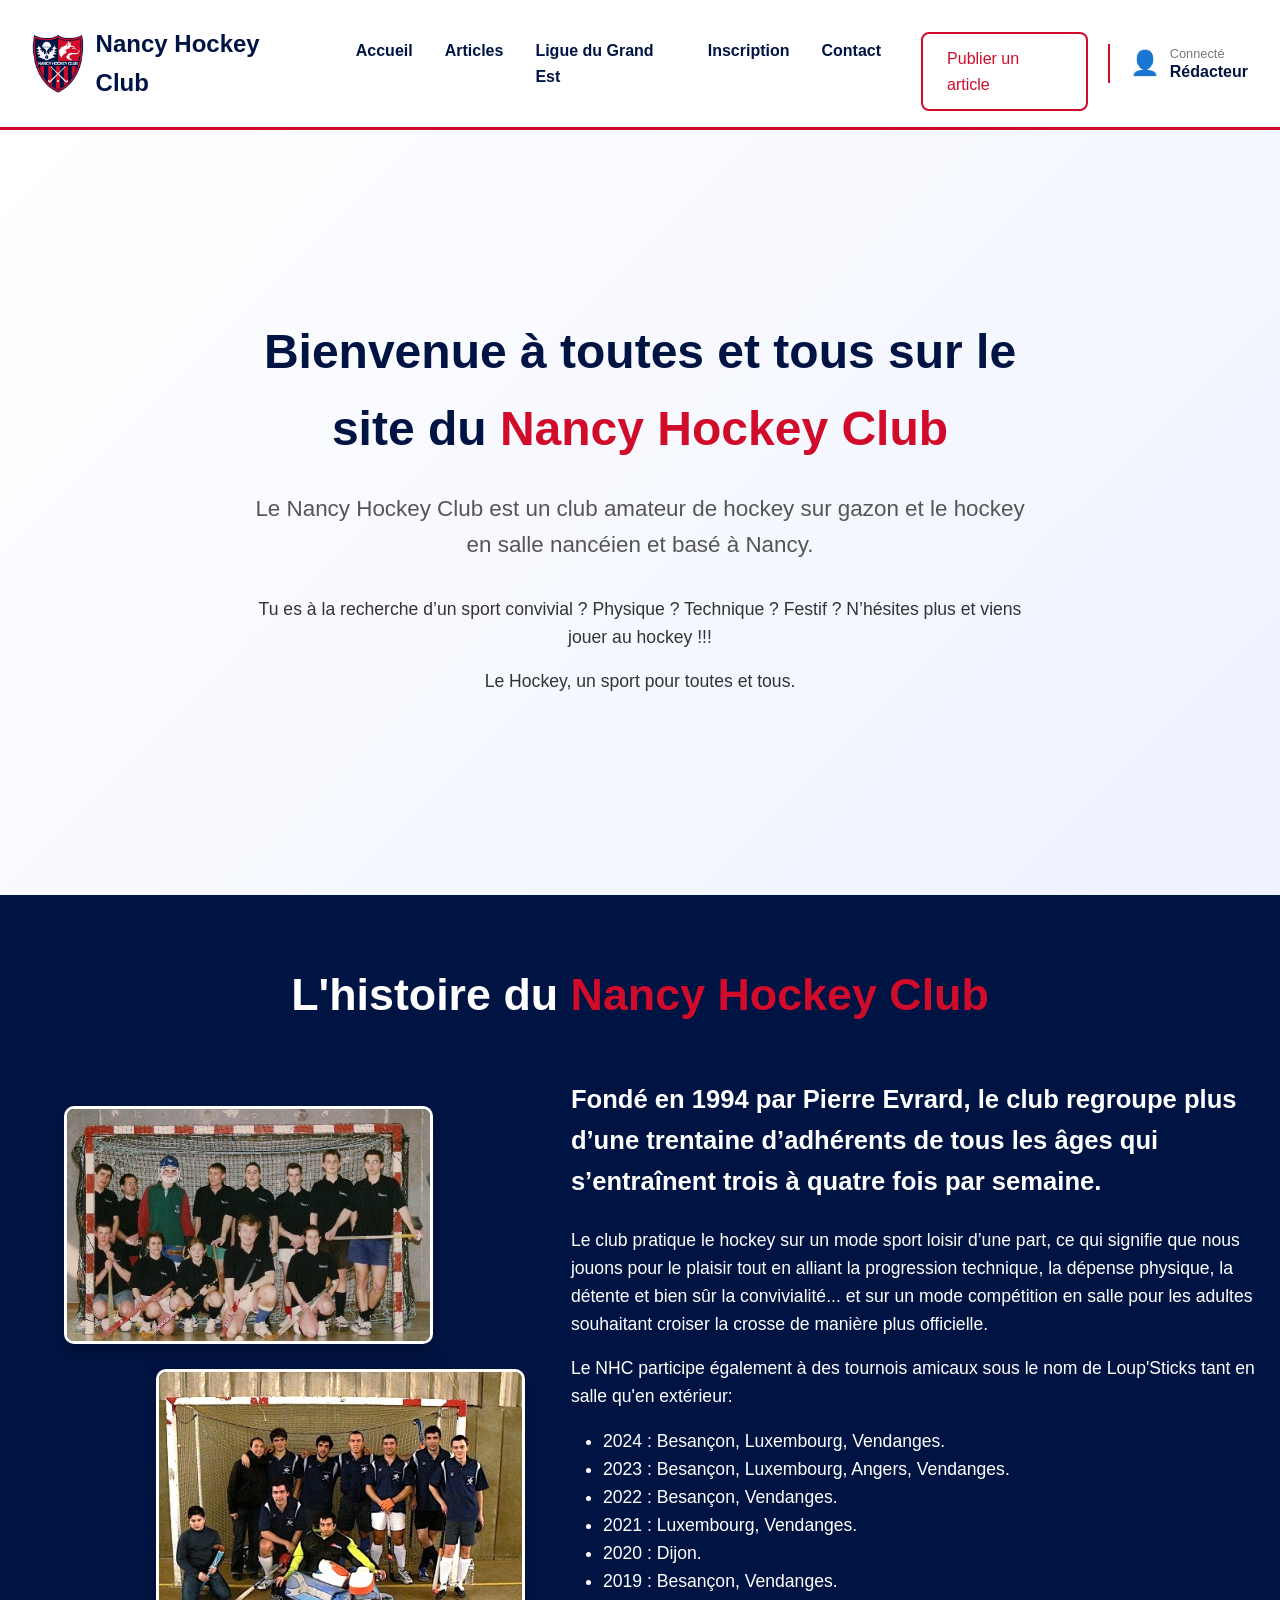
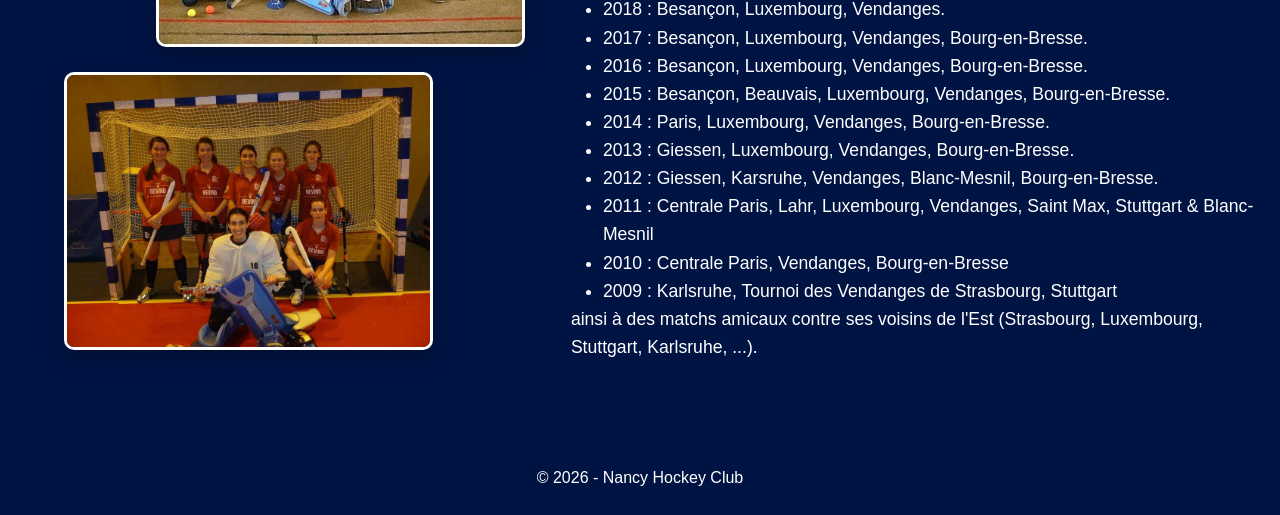
<file: index.html>
<!DOCTYPE html>
<html lang="fr">
<head>
    <meta charset="UTF-8">
    <meta name="viewport" content="width=device-width, initial-scale=1.0">
    <title>Nancy Hockey Club</title>

    <link rel="stylesheet" href="style.css">
    <link href="https://fonts.googleapis.com/css2?family=Inter:wght@300;400;600;700&display=swap" rel="stylesheet">
</head>

<body>

<header>
  <nav>

    <div class="logo">
      <img src="images/logoHockeyClub.png">
      Nancy Hockey Club
    </div>

    <ul class="nav-links">
      <li><a href="index.html">Accueil</a></li>
      <li><a href="articles.html">Articles</a></li>
      <li><a href="liguegrandest.html">Ligue du Grand Est</a></li>
      <li><a href="inscription.html">Inscription</a></li>
      <li><a href="contact.html">Contact</a></li>
    </ul>


    <div class="nav-right">

      <a class="btn-secondary" href="redac.html">
        Publier un article
      </a>


      <div class="profile-user">

        <div class="avatar">
          👤
        </div>

        <div class="user-info">
          <span>Connecté</span>
          <strong>Rédacteur</strong>
        </div>

      </div>

    </div>

  </nav>
</header>


  <!-- HERO / PAGE D'ACCUEIL -->
  <section class="hero">

    <div class="hero-text">

      <h1>Bienvenue à toutes et tous sur le site du <span>Nancy Hockey Club</span></h1>

      <h2>Le Nancy Hockey Club est un club amateur de hockey sur gazon et le hockey en salle nancéien et basé à Nancy.</h2>

      <p>
        Tu es à la recherche d’un sport convivial ? Physique ? Technique ? Festif ?
        N’hésites plus et viens jouer au hockey !!!
      </p>

      <p>
        Le Hockey, un sport pour toutes et tous.
      </p>


    </div>
  </section>



  <section class="theclub">
    <h1>L'histoire du <span>Nancy Hockey Club</span></h1>
      <div class="segment">
        <div class="segment-img">
          <img src="images/ancetrespt.jpg" id="img1" alt="Ancienne équipe du Nancy Hockey Club">
          <img src="images/gdphoto2.jpg" id="img2" alt="Équipe du Nancy Hockey Club">
          <img src="images/photo3.jpg" id="img3" alt="Joueurs du Nancy Hockey Club">
        </div>
      <div class="theclub-text">
      <h2>Fondé en 1994 par Pierre Evrard, le club regroupe plus d’une trentaine d’adhérents de tous les âges qui s’entraînent trois à quatre fois par semaine.</h2>

      <p>
        Le club pratique le hockey sur un mode sport loisir d’une part, ce qui signifie que nous jouons pour le plaisir tout en alliant la progression technique, la dépense physique, la détente et bien sûr la convivialité... 
        et sur un mode compétition en salle pour les adultes souhaitant croiser la crosse de manière plus officielle.
      </p>

      <p>
        Le NHC participe également à des tournois amicaux sous le nom de Loup'Sticks tant en salle qu'en extérieur:<br>
        <ul>
            <li>2024 : Besançon, Luxembourg, Vendanges.</li>
            <li>2023 : Besançon, Luxembourg, Angers, Vendanges.</li>
            <li>2022 : Besançon, Vendanges.</li>
            <li>2021 : Luxembourg, Vendanges.</li>
            <li>2020 : Dijon.</li>
            <li>2019 : Besançon, Vendanges.</li>
            <li>2018 : Besançon, Luxembourg, Vendanges.</li>
            <li>2017 : Besançon, Luxembourg, Vendanges, Bourg-en-Bresse.</li>
            <li>2016 : Besançon, Luxembourg, Vendanges, Bourg-en-Bresse.</li>
            <li>2015 : Besançon, Beauvais, Luxembourg, Vendanges, Bourg-en-Bresse.</li> 
            <li>2014 : Paris, Luxembourg, Vendanges, Bourg-en-Bresse.</li>
            <li>2013 : Giessen, Luxembourg, Vendanges, Bourg-en-Bresse.</li>
            <li>2012 : Giessen, Karsruhe, Vendanges, Blanc-Mesnil, Bourg-en-Bresse.</li>
            <li>2011 : Centrale Paris, Lahr, Luxembourg, Vendanges, Saint Max, Stuttgart & Blanc-Mesnil </li>
            <li>2010 : Centrale Paris, Vendanges, Bourg-en-Bresse</li>
            <li>2009 : Karlsruhe, Tournoi des Vendanges de Strasbourg, Stuttgart</li>
        </ul>
            ainsi à des matchs amicaux contre ses voisins de l'Est (Strasbourg, Luxembourg, Stuttgart, Karlsruhe, ...).</p>
      </p>

        </div>
    </div>

  </section>

  <footer>
    <p>© 2026 - Nancy Hockey Club</p>
  </footer>

</body>
</html>
</file>
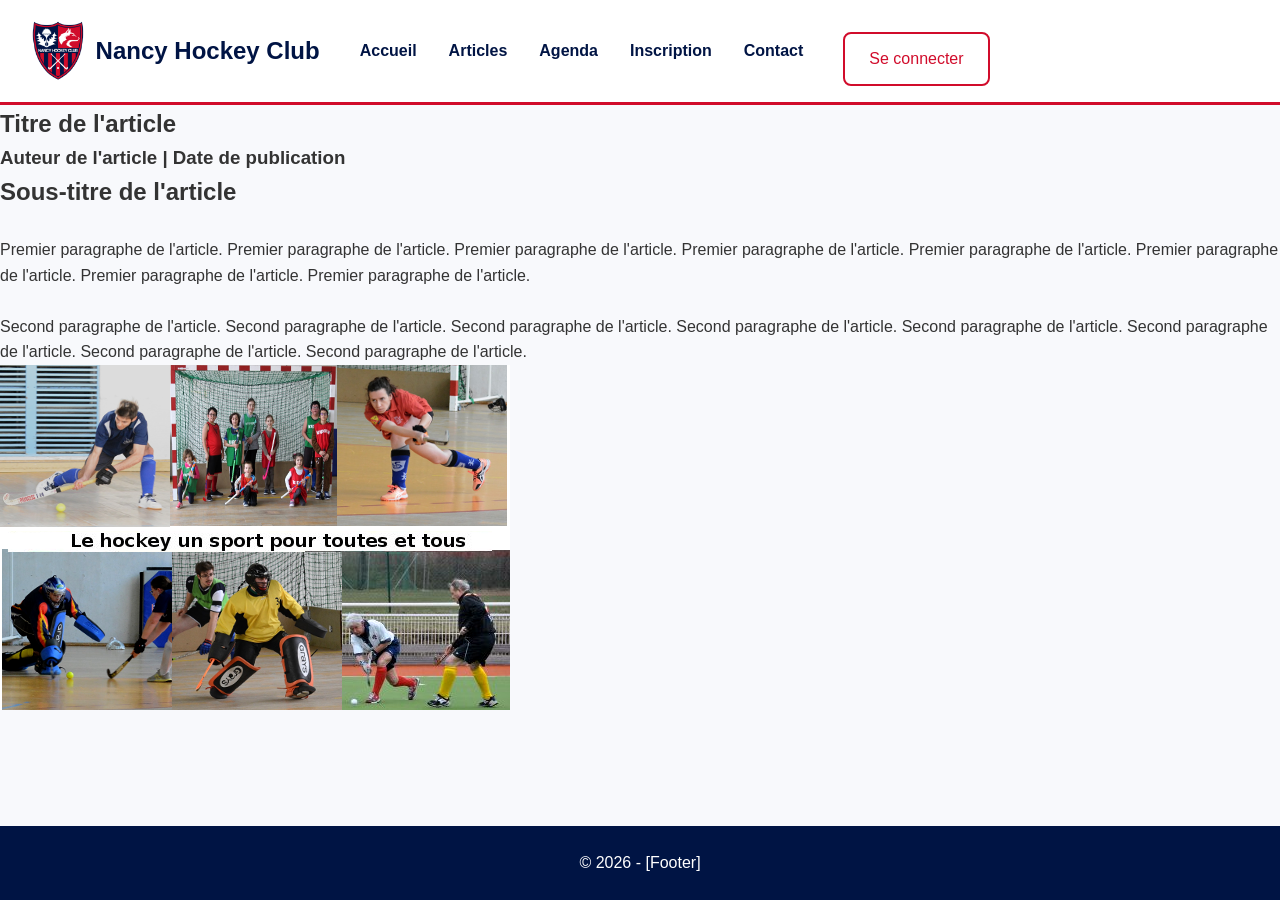
<file: articles-type.html>
<!DOCTYPE html>
<html lang="fr">
<head>
    <meta charset="UTF-8">
    <meta name="viewport" content="width=device-width, initial-scale=1.0">
    <title>Nancy Hockey Club</title>

    <link rel="stylesheet" href="style.css">
    <link href="https://fonts.googleapis.com/css2?family=Inter:wght@300;400;600;700&display=swap" rel="stylesheet">
</head>

<body>

  <!-- NAVIGATION -->
  <header>
    <nav>
      <div class="logo"><img src="images/logoHockeyClub.png">Nancy Hockey Club</div>
      <ul class="nav-links">
        <li><a href="index.html">Accueil</a></li>
        <li><a href="articles.html">Articles</a></li>
        <li><a href="#">Agenda</a></li>
        <li><a href="#">Inscription</a></li>
        <li><a href="#contact">Contact</a></li>
      </ul>
        <div class="profile">
          <a class="btn-secondary" href="#">Se connecter</a>
      </div>
    </nav>
  </header>


  <!-- MAIN -->
   <main>
  <section class="article">

    <div class="article-text">
        <div class="title-author">
            <h1>Titre de l'article</h1>
            <h3>Auteur de l'article | Date de publication</h3>
        </div>
        <h2>Sous-titre de l'article</h2>
        <br>
        <p>Premier paragraphe de l'article. Premier paragraphe de l'article. Premier paragraphe de l'article. Premier paragraphe de l'article.
            Premier paragraphe de l'article. Premier paragraphe de l'article. Premier paragraphe de l'article. Premier paragraphe de l'article.
        </p>
        <br>
        <p>Second paragraphe de l'article. Second paragraphe de l'article. Second paragraphe de l'article. Second paragraphe de l'article.
            Second paragraphe de l'article. Second paragraphe de l'article. Second paragraphe de l'article. Second paragraphe de l'article.
        </p>
    </div>
        <img src="images/banièreHockey.png">

  </section>
</main>


  <footer>
    <p>© 2026 - [Footer]</p>
  </footer>

</body>
</html>
</file>
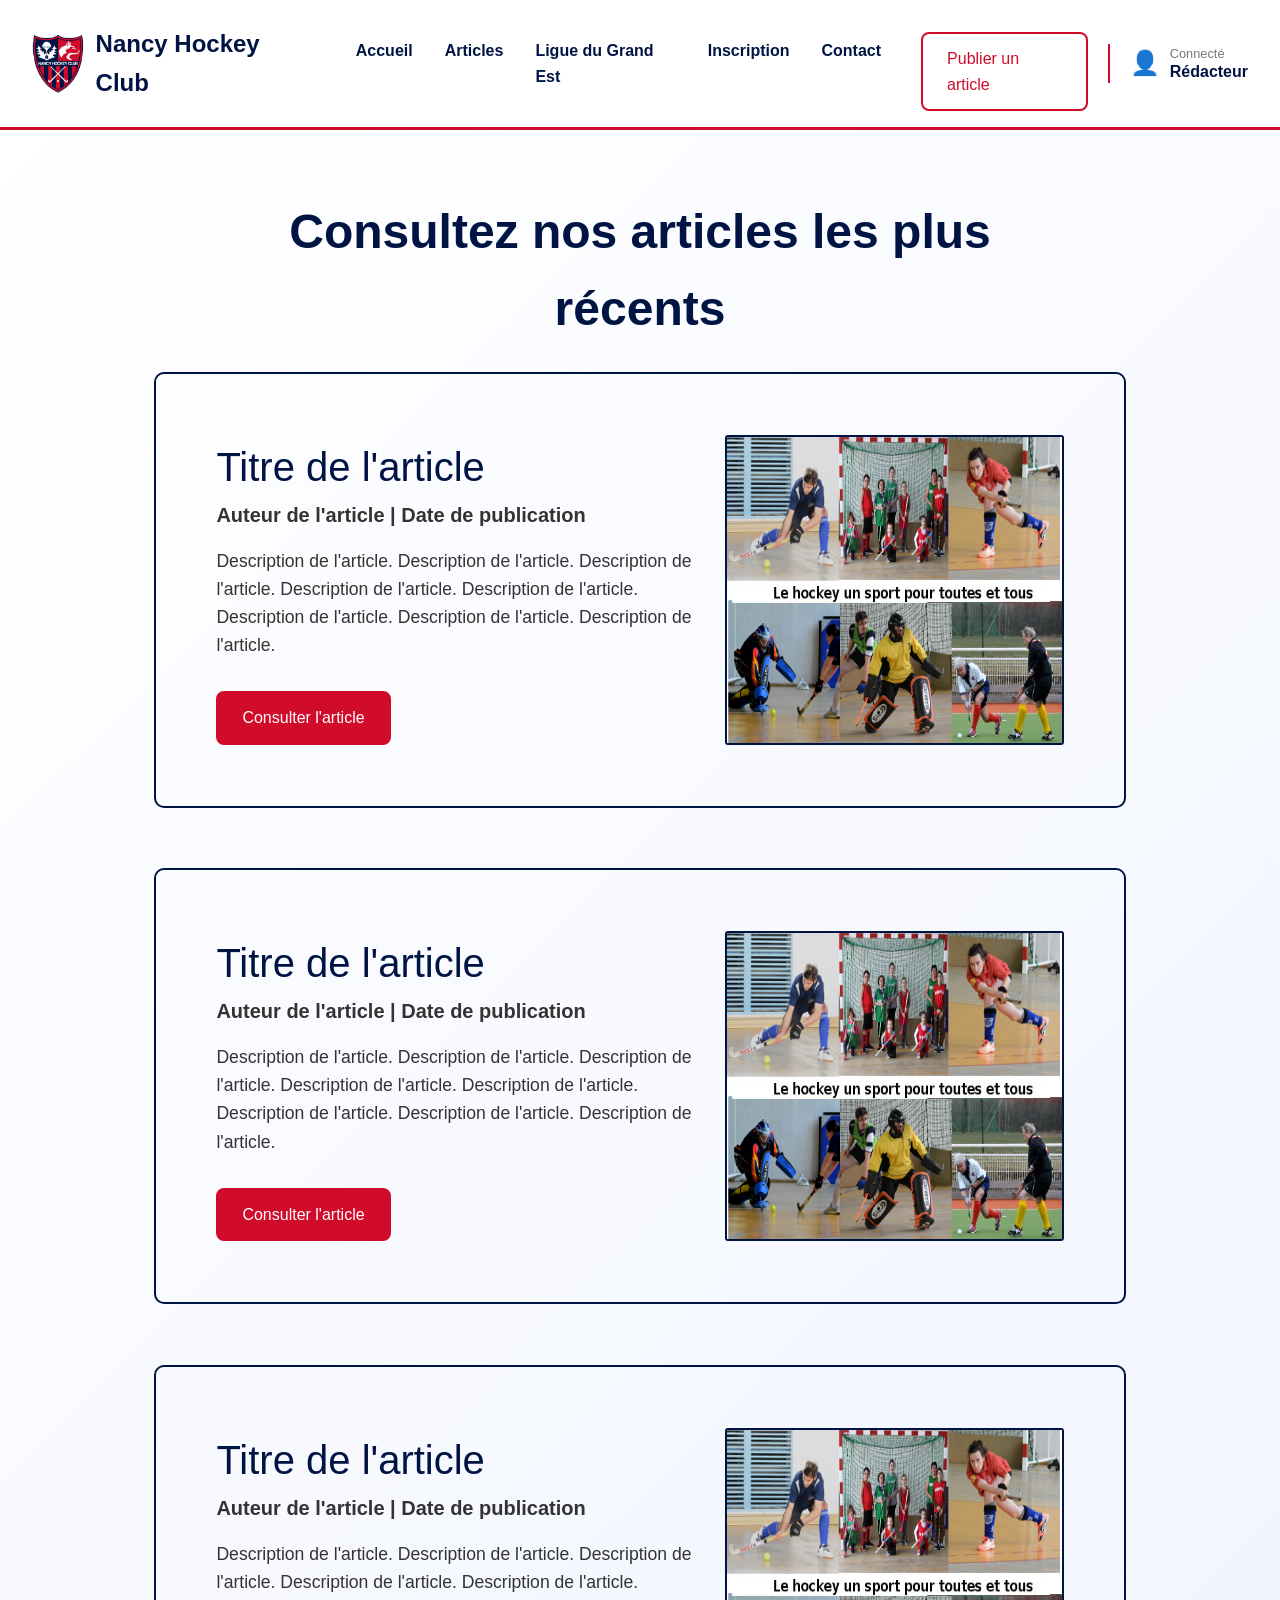
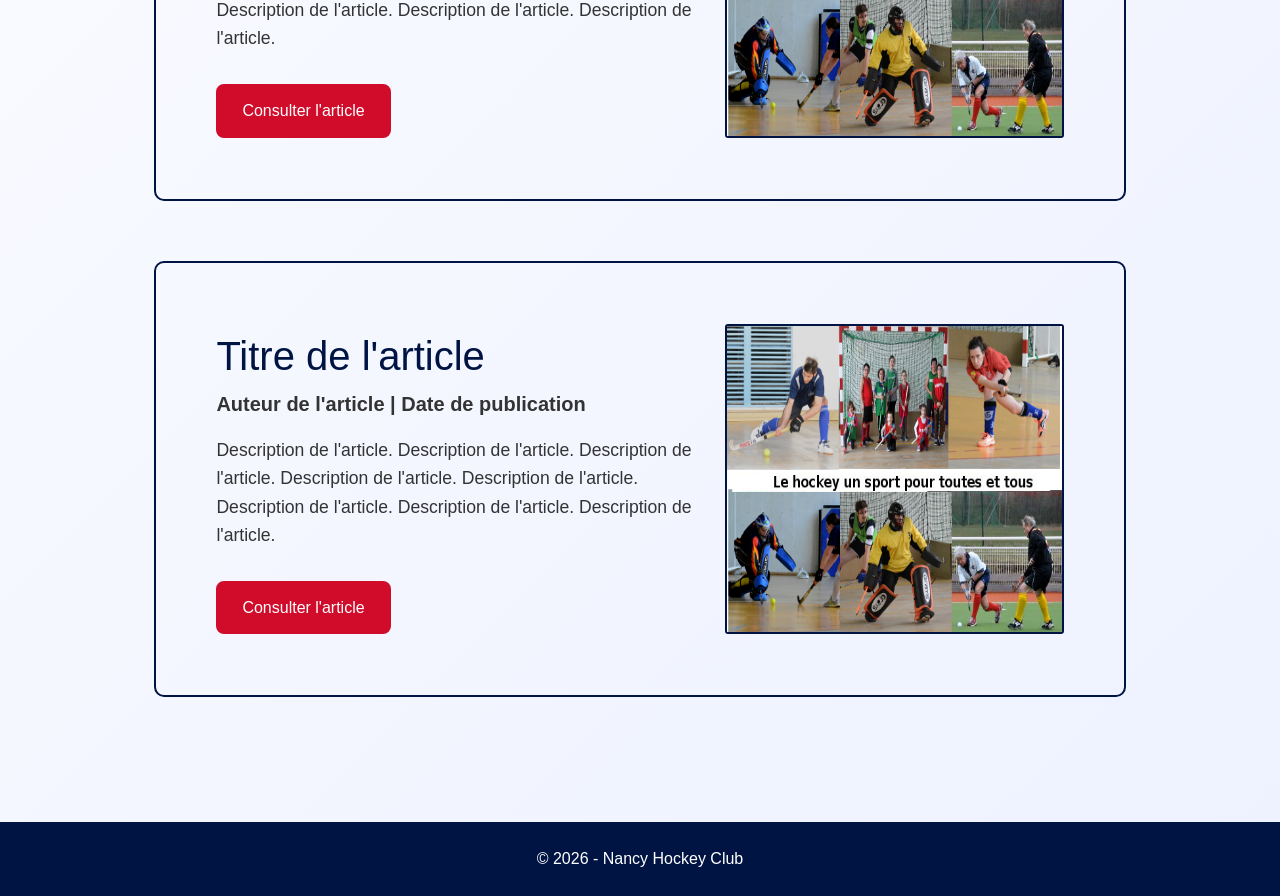
<file: articles.html>
<!DOCTYPE html>
<html lang="fr">
<head>
    <meta charset="UTF-8">
    <meta name="viewport" content="width=device-width, initial-scale=1.0">
    <title>Nancy Hockey Club</title>

    <link rel="stylesheet" href="style.css">
    <link href="https://fonts.googleapis.com/css2?family=Inter:wght@300;400;600;700&display=swap" rel="stylesheet">
</head>

<body>

<header>
  <nav>

    <div class="logo">
      <img src="images/logoHockeyClub.png">
      Nancy Hockey Club
    </div>

    <ul class="nav-links">
      <li><a href="index.html">Accueil</a></li>
      <li><a href="articles.html">Articles</a></li>
      <li><a href="liguegrandest.html">Ligue du Grand Est</a></li>
      <li><a href="inscription.html">Inscription</a></li>
      <li><a href="contact.html">Contact</a></li>
    </ul>


    <div class="nav-right">

      <a class="btn-secondary" href="redac.html">
        Publier un article
      </a>


      <div class="profile-user">

        <div class="avatar">
          👤
        </div>

        <div class="user-info">
          <span>Connecté</span>
          <strong>Rédacteur</strong>
        </div>

      </div>

    </div>

  </nav>
</header>


  <section class="hero">

    <div class="hero-text">

      <h1>Consultez nos articles les plus récents</h1>

    </div>
    
  <!-- LISTE D'ARTICLES -->
    <div class="article-preview">
        <div>
        <h2>Titre de l'article</h2>
        <h3>Auteur de l'article | Date de publication</h3>
        <p>Description de l'article. Description de l'article. Description de l'article. Description de l'article.
            Description de l'article. Description de l'article. Description de l'article. Description de l'article.
        </p>
        <a class="btn-primary" href="articles-type.html">Consulter l'article</a>
        </div>
        <img src="images/banièreHockey.png">
    </div>

    <div class="article-preview">
        <div>
        <h2>Titre de l'article</h2>
        <h3>Auteur de l'article | Date de publication</h3>
        <p>Description de l'article. Description de l'article. Description de l'article. Description de l'article.
            Description de l'article. Description de l'article. Description de l'article. Description de l'article.
        </p>
        <a class="btn-primary" href="articles-type.html">Consulter l'article</a>
        </div>
        <img src="images/banièreHockey.png">
    </div>

    <div class="article-preview">
        <div>
        <h2>Titre de l'article</h2>
        <h3>Auteur de l'article | Date de publication</h3>
        <p>Description de l'article. Description de l'article. Description de l'article. Description de l'article.
            Description de l'article. Description de l'article. Description de l'article. Description de l'article.
        </p>
        <a class="btn-primary" href="articles-type.html">Consulter l'article</a>
        </div>
        <img src="images/banièreHockey.png">
    </div>

    <div class="article-preview">
        <div>
        <h2>Titre de l'article</h2>
        <h3>Auteur de l'article | Date de publication</h3>
        <p>Description de l'article. Description de l'article. Description de l'article. Description de l'article.
            Description de l'article. Description de l'article. Description de l'article. Description de l'article.
        </p>
        <a class="btn-primary" href="articles-type.html">Consulter l'article</a>
        </div>
        <img src="images/banièreHockey.png">
    </div>

  </section>



  <footer>
    <p>© 2026 - Nancy Hockey Club</p>
  </footer>

</body>
</html>
</file>
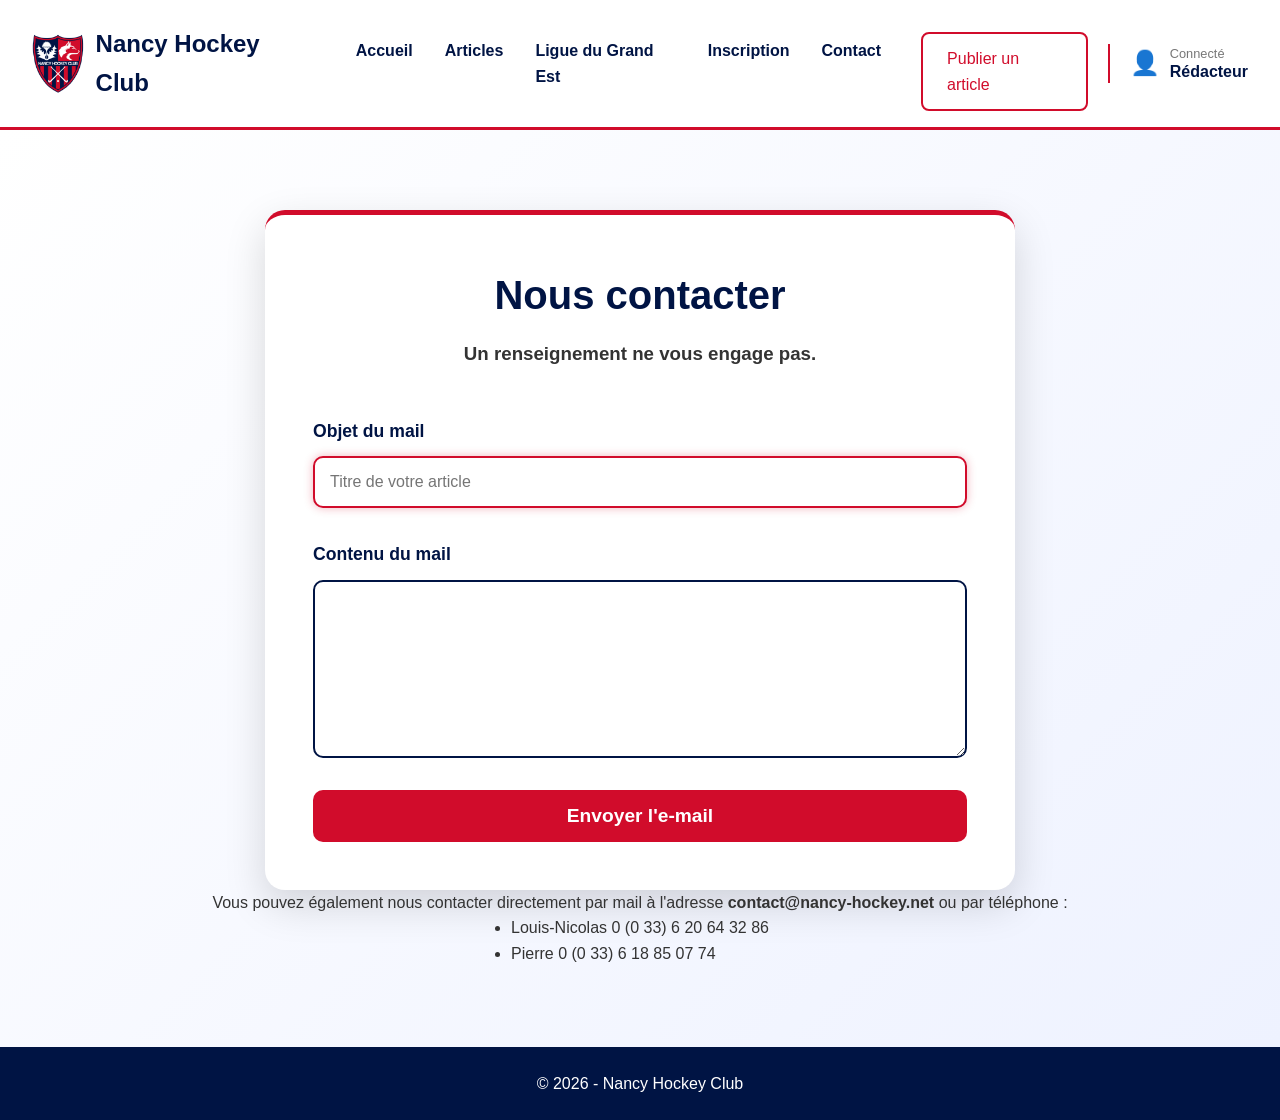
<file: contact.html>
<!DOCTYPE html>
<html lang="fr">
<head>
    <meta charset="UTF-8">
    <meta name="viewport" content="width=device-width, initial-scale=1.0">
    <title>Nancy Hockey Club</title>

    <link rel="stylesheet" href="style.css">
    <link href="https://fonts.googleapis.com/css2?family=Inter:wght@300;400;600;700&display=swap" rel="stylesheet">
</head>

<body>

<header>
  <nav>

    <div class="logo">
      <img src="images/logoHockeyClub.png">
      Nancy Hockey Club
    </div>

    <ul class="nav-links">
      <li><a href="index.html">Accueil</a></li>
      <li><a href="articles.html">Articles</a></li>
      <li><a href="liguegrandest.html">Ligue du Grand Est</a></li>
      <li><a href="inscription.html">Inscription</a></li>
      <li><a href="contact.html">Contact</a></li>
    </ul>


    <div class="nav-right">

      <a class="btn-secondary" href="redac.html">
        Publier un article
      </a>


      <div class="profile-user">

        <div class="avatar">
          👤
        </div>

        <div class="user-info">
          <span>Connecté</span>
          <strong>Rédacteur</strong>
        </div>

      </div>

    </div>

  </nav>
</header>



<main class="contact-page">

    <form class="contact-form">


        <h1>
            Nous contacter
        </h1>
        <h3>Un renseignement ne vous engage pas.</h3>


        <div class="form-group">

            <label for="title">
                Objet du mail
            </label>

            <input 
                type="text" 
                id="title"
                placeholder="Titre de votre article"
                required
                autofocus
            >

        </div>



        <div class="form-group">

            <label for="paragraph1">
                Contenu du mail
            </label>

            <textarea 
                id="paragraph1"
                rows="8"
                placeholder="Écrivez votre introduction..."
                required>
            </textarea>

        </div>



        <button type="submit" class="submit-btn">
            Envoyer l'e-mail
        </button>


    </form>
    <p>Vous pouvez également nous contacter directement par mail à l'adresse <strong>contact@nancy-hockey.net</strong> ou par téléphone : 
        <ul>
        <li>Louis-Nicolas 0 (0 33) 6 20 64 32 86</li>
        <li>Pierre 0 (0 33) 6 18 85 07 74</li>
        </ul>
    </p>

</main>



<footer>

    <p>
        © 2026 - Nancy Hockey Club
    </p>

</footer>


</body>

</html>
</file>
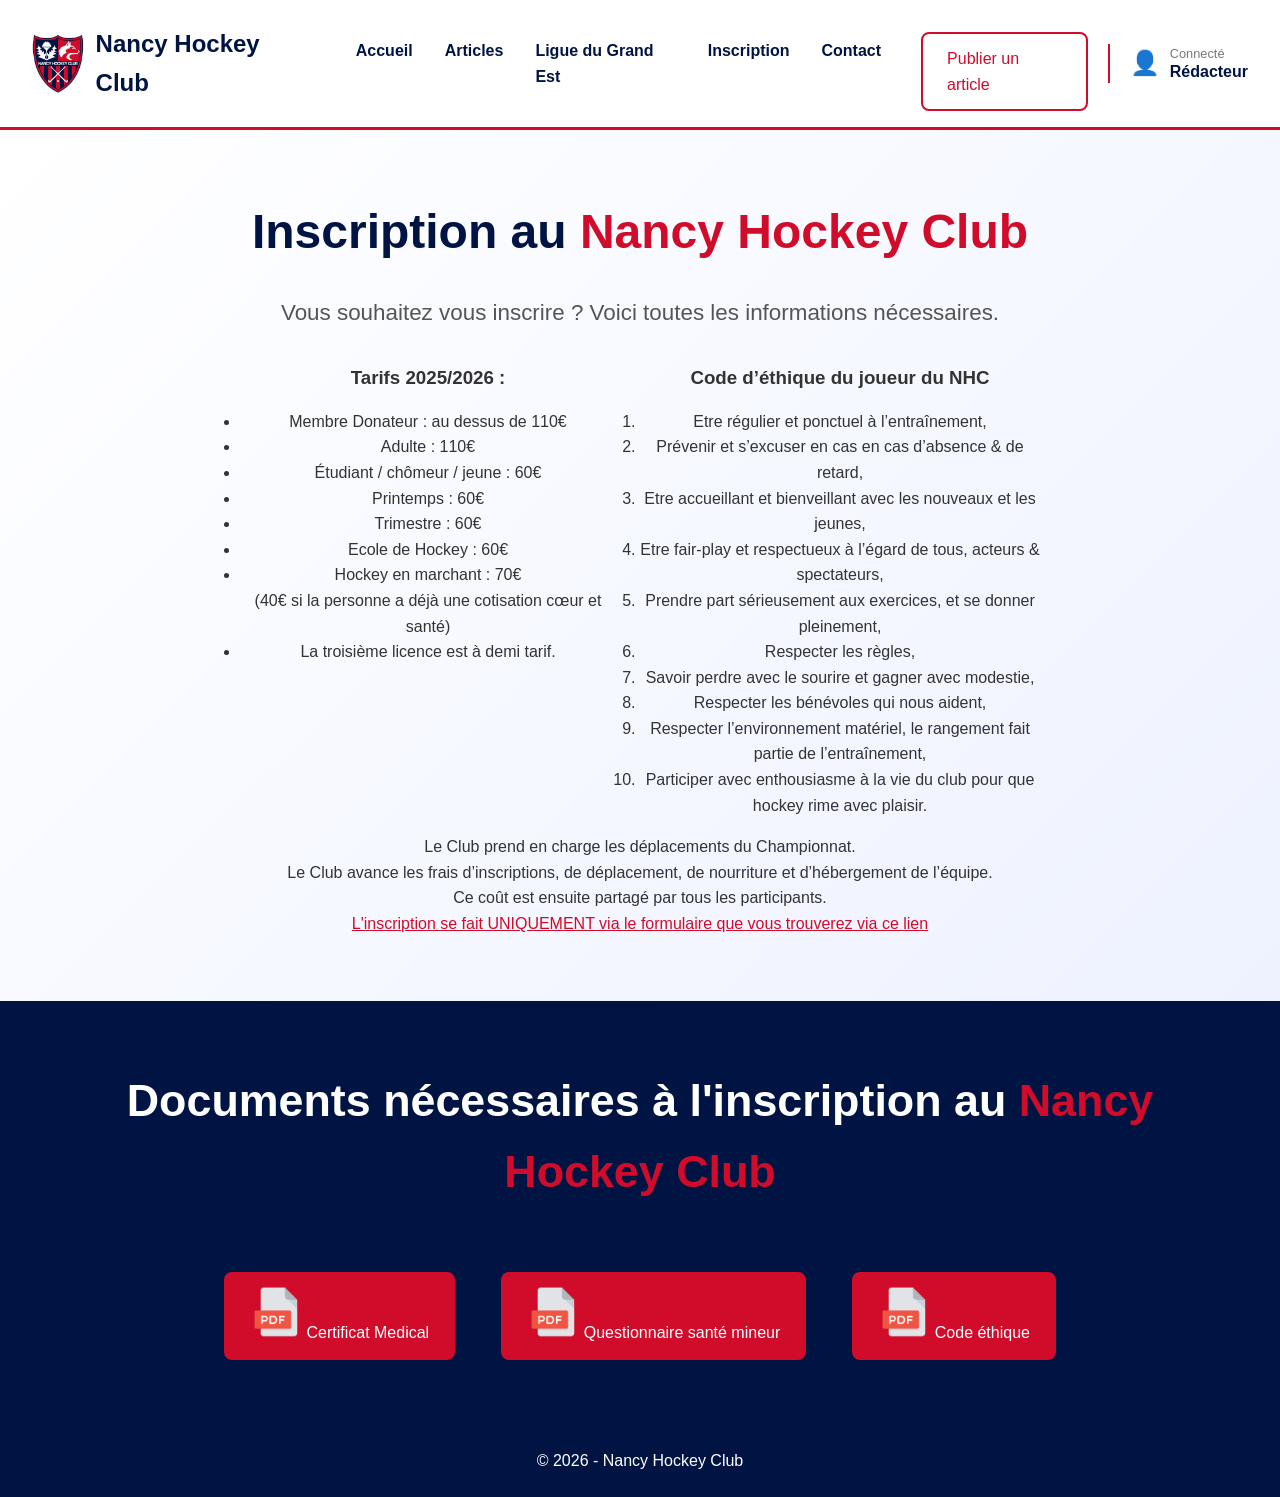
<file: inscription.html>
<!DOCTYPE html>
<html lang="fr">
<head>
    <meta charset="UTF-8">
    <meta name="viewport" content="width=device-width, initial-scale=1.0">
    <title>Nancy Hockey Club</title>

    <link rel="stylesheet" href="style.css">
    <link href="https://fonts.googleapis.com/css2?family=Inter:wght@300;400;600;700&display=swap" rel="stylesheet">
</head>

<body>

<header>
  <nav>

    <div class="logo">
      <img src="images/logoHockeyClub.png">
      Nancy Hockey Club
    </div>

    <ul class="nav-links">
      <li><a href="index.html">Accueil</a></li>
      <li><a href="articles.html">Articles</a></li>
      <li><a href="liguegrandest.html">Ligue du Grand Est</a></li>
      <li><a href="inscription.html">Inscription</a></li>
      <li><a href="contact.html">Contact</a></li>
    </ul>


    <div class="nav-right">

      <a class="btn-secondary" href="redac.html">
        Publier un article
      </a>


      <div class="profile-user">

        <div class="avatar">
          👤
        </div>

        <div class="user-info">
          <span>Connecté</span>
          <strong>Rédacteur</strong>
        </div>

      </div>

    </div>

  </nav>
</header>


  <!-- PAGE INSCRIPTION -->
  <section class="inscription">
        <h1>Inscription au <span>Nancy Hockey Club</span></h1>

      <h2>Vous souhaitez vous inscrire ? Voici toutes les informations nécessaires.</h2>
    <div class="inscription-text">

        <div class="tarifs">
            <h3>Tarifs 2025/2026 :</h3>
            <p>
                <ul>
                    <li>Membre Donateur : au dessus de 110€</li>
                    <li>Adulte : 110€</li>
                    <li>Étudiant / chômeur / jeune : 60€</li>
                    <li>Printemps : 60€</li>
                    <li>Trimestre : 60€</li>
                    <li>Ecole de Hockey : 60€</li>
                    <li>Hockey en marchant : 70€ <br>(40€ si la personne a déjà une cotisation cœur et santé)</li>
                    <li>La troisième licence est à demi tarif.</li>
                </ul>
            </p>
        </div>
        <div class="code">
            <h3>Code d’éthique du joueur du NHC</h3>
            <p>
                <ol>
                    <li>Etre régulier et ponctuel à l’entraînement,</li>

                    <li>Prévenir et s’excuser en cas en cas d’absence & de retard,</li>

                    <li>Etre accueillant et bienveillant avec les nouveaux et les jeunes,</li>

                    <li>Etre fair-play et respectueux à l’égard de tous, acteurs & spectateurs,</li> 

                    <li>Prendre part sérieusement aux exercices, et se donner pleinement,</li>

                    <li>Respecter les règles,</li>

                    <li>Savoir perdre avec le sourire et gagner avec modestie,</li>

                    <li>Respecter les bénévoles qui nous aident,</li>

                    <li>Respecter l’environnement matériel, le rangement fait partie de l’entraînement,</li>

                    <li>Participer avec enthousiasme à la vie du club pour que hockey rime avec plaisir.</li>
                </ol>
            </p>
        </div>
        


    </div>
    Le Club prend en charge les déplacements du Championnat. <br>
    Le Club avance les frais d’inscriptions, de déplacement, de nourriture et d’hébergement de l’équipe. <br>
    Ce coût est ensuite partagé par tous les participants.
    <a href="https://forms.gle/iCzehoeS6WL7ya856" class='spip_out' rel='external'>L'inscription se fait UNIQUEMENT via le formulaire que vous trouverez via ce lien</a>
  </section>



  <section class="documents">
    <h1>Documents nécessaires à l'inscription au <span>Nancy Hockey Club</span></h1>
      <div class="docs">
        <a href="images/CertificatMedicalTypeFFHockey.pdf" title='PDF - 63.6 ko' type="application/pdf" class="btn-primary"><img src='images/logo-pdf.png' width='52' height='52' alt='' /> Certificat Medical</a>
        <a href="images/qs_mineur-2021-564-2.pdf" title='PDF - 647.9 ko' type="application/pdf" class="btn-primary"><img src='images/logo-pdf.png' width='52' height='52' alt='' /> Questionnaire santé mineur</a>
        <a href="images/code_d_ethique_du_joueur_du_Nancy_Hockey_Club.pdf" title='PDF - 121.1 ko' type="application/pdf" class="btn-primary"><img src='images/logo-pdf.png' width='52' height='52' alt='' /> Code éthique</a>
    </div>

  </section>

  <footer>
    <p>© 2026 - Nancy Hockey Club</p>
  </footer>

</body>
</html>
</file>
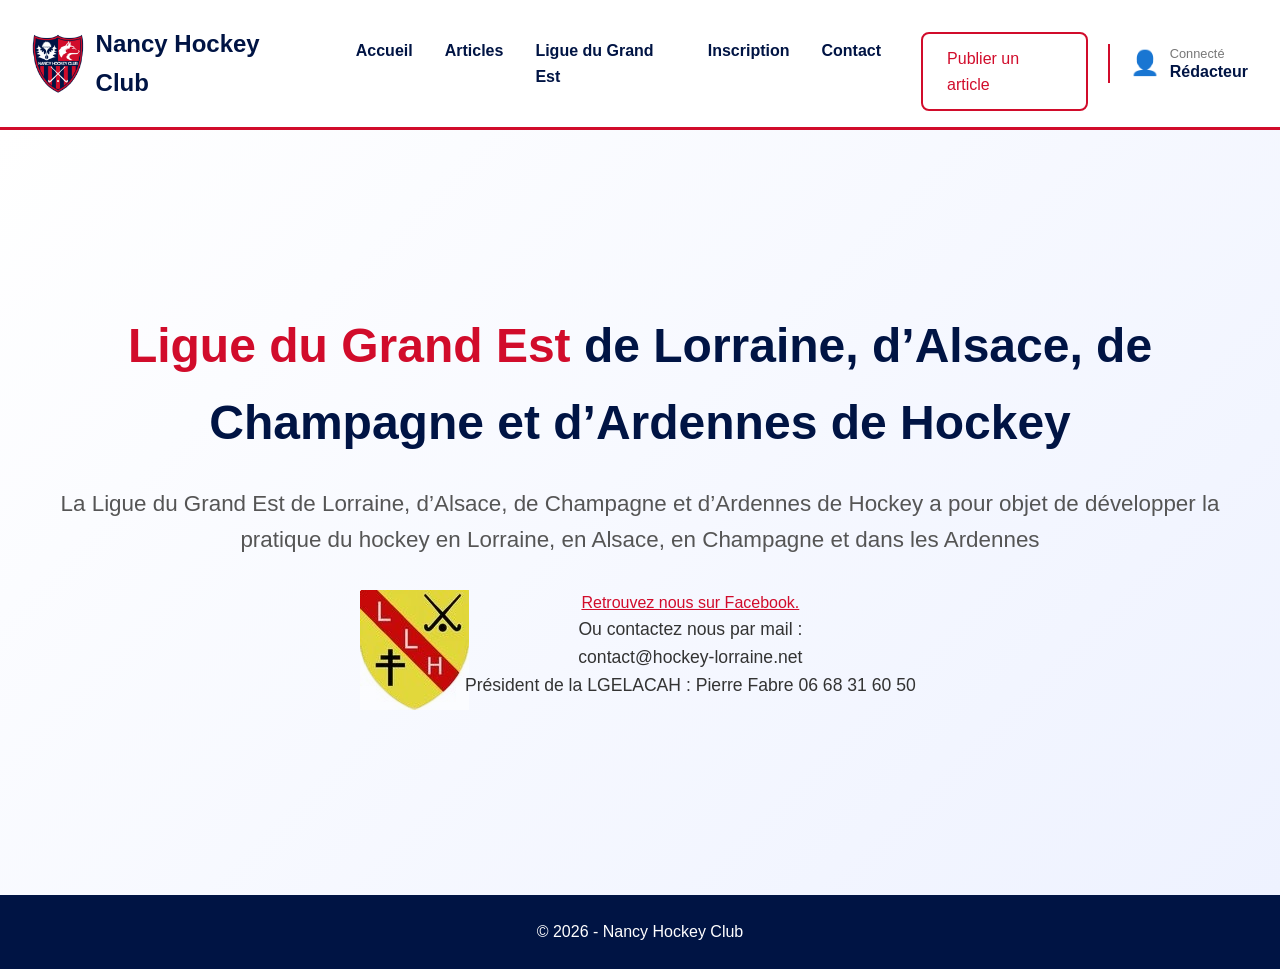
<file: liguegrandest.html>
<!DOCTYPE html>
<html lang="fr">
<head>
    <meta charset="UTF-8">
    <meta name="viewport" content="width=device-width, initial-scale=1.0">
    <title>Nancy Hockey Club</title>

    <link rel="stylesheet" href="style.css">
    <link href="https://fonts.googleapis.com/css2?family=Inter:wght@300;400;600;700&display=swap" rel="stylesheet">
</head>

<body>

<header>
  <nav>

    <div class="logo">
      <img src="images/logoHockeyClub.png">
      Nancy Hockey Club
    </div>

    <ul class="nav-links">
      <li><a href="index.html">Accueil</a></li>
      <li><a href="articles.html">Articles</a></li>
      <li><a href="liguegrandest.html">Ligue du Grand Est</a></li>
      <li><a href="inscription.html">Inscription</a></li>
      <li><a href="contact.html">Contact</a></li>
    </ul>


    <div class="nav-right">

      <a class="btn-secondary" href="redac.html">
        Publier un article
      </a>


      <div class="profile-user">

        <div class="avatar">
          👤
        </div>

        <div class="user-info">
          <span>Connecté</span>
          <strong>Rédacteur</strong>
        </div>

      </div>

    </div>

  </nav>
</header>


  <!-- PAGE INSCRIPTION -->
  <section class="inscription">
        <h1><span>Ligue du Grand Est</span> de Lorraine, d’Alsace, de Champagne et d’Ardennes de Hockey</h1>

        <h2>La Ligue du Grand Est de Lorraine, d’Alsace, de Champagne et d’Ardennes de Hockey a pour objet de développer la pratique du hockey en 
          Lorraine, en Alsace, en Champagne et dans les Ardennes
        </h2>
        <div class="LLH">
            <div class="logo-LLH">
                <img src="images/logo_LLH.png" alt="logo Ligue du Grand Est">
            </div>
            <div class="text-LLH">
            <a href="https://www.facebook.com/LigueLorraineDeHockey">Retrouvez nous sur Facebook.</a>
            <p>Ou contactez nous par mail : <br>contact@hockey-lorraine.net <br>
            Président de la LGELACAH : Pierre Fabre 06 68 31 60 50
            </p>
            </div>
            
        </div>
        
  </section>      


  <footer>
    <p>© 2026 - Nancy Hockey Club</p>
  </footer>

</body>
</html>
</file>
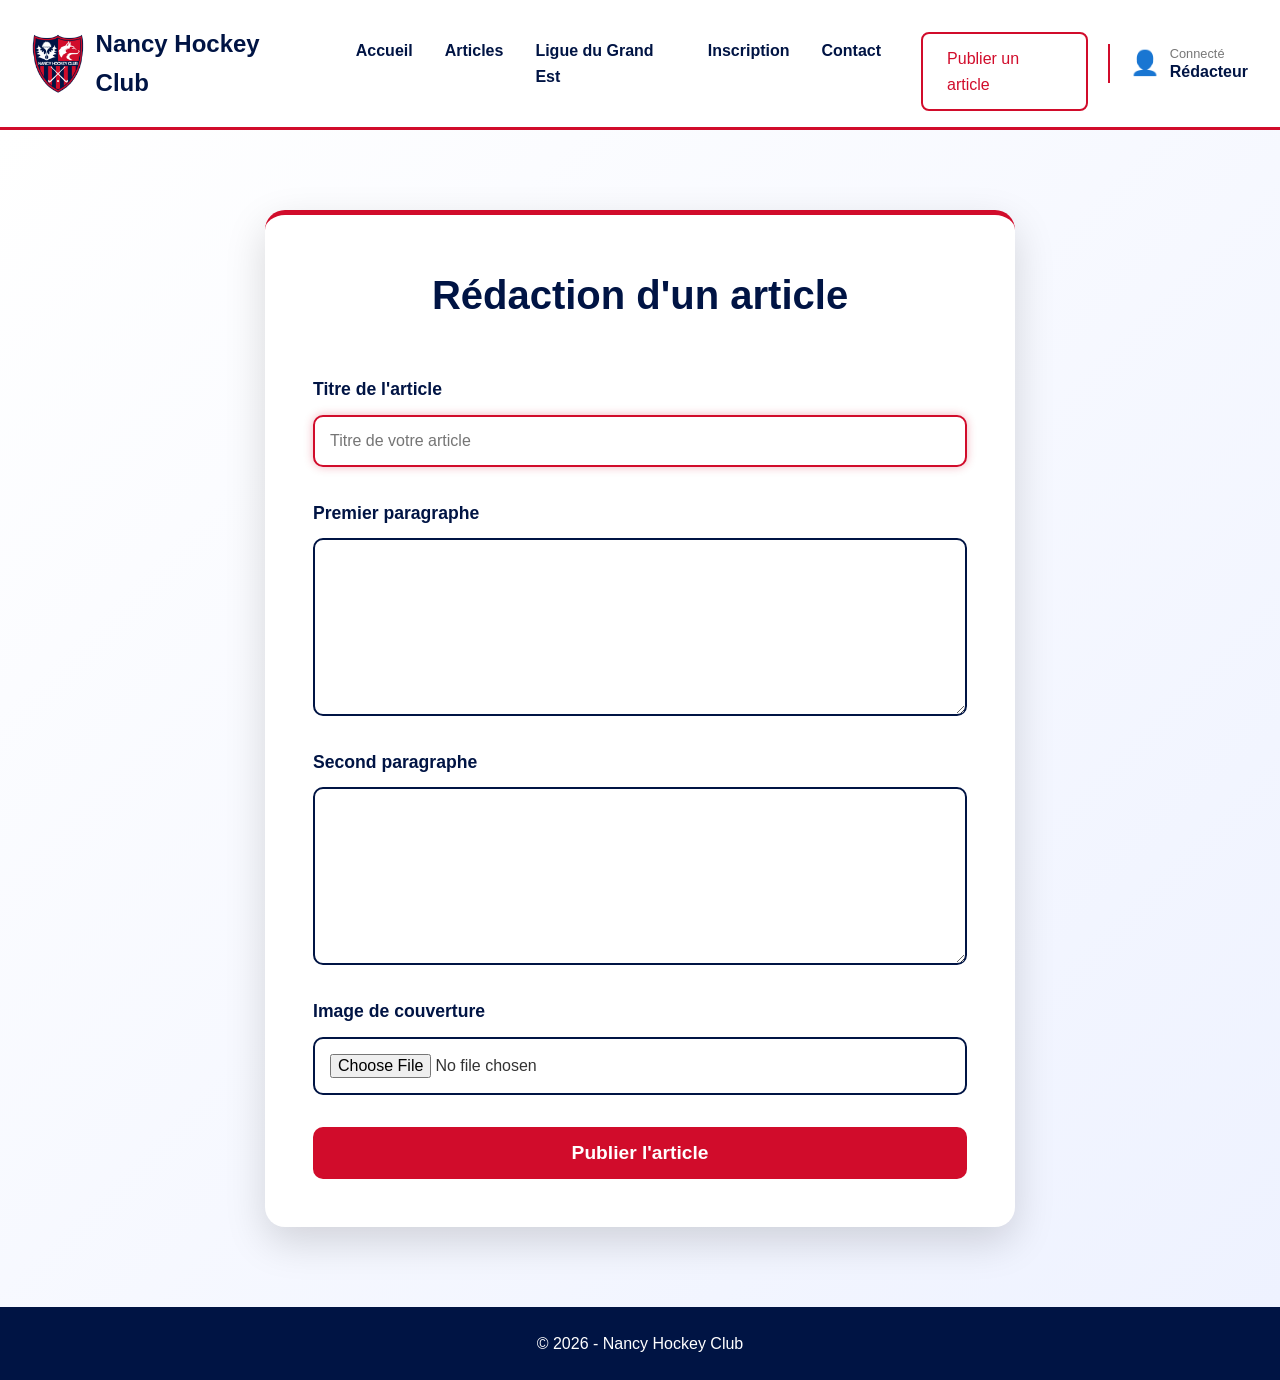
<file: redac.html>
<!DOCTYPE html>
<html lang="fr">
<head>
    <meta charset="UTF-8">
    <meta name="viewport" content="width=device-width, initial-scale=1.0">
    <title>Nancy Hockey Club</title>

    <link rel="stylesheet" href="style.css">
    <link href="https://fonts.googleapis.com/css2?family=Inter:wght@300;400;600;700&display=swap" rel="stylesheet">
</head>

<body>

<header>
  <nav>

    <div class="logo">
      <img src="images/logoHockeyClub.png">
      Nancy Hockey Club
    </div>

    <ul class="nav-links">
      <li><a href="index.html">Accueil</a></li>
      <li><a href="articles.html">Articles</a></li>
      <li><a href="liguegrandest.html">Ligue du Grand Est</a></li>
      <li><a href="inscription.html">Inscription</a></li>
      <li><a href="contact.html">Contact</a></li>
    </ul>


    <div class="nav-right">

      <a class="btn-secondary" href="redac.html">
        Publier un article
      </a>


      <div class="profile-user">

        <div class="avatar">
          👤
        </div>

        <div class="user-info">
          <span>Connecté</span>
          <strong>Rédacteur</strong>
        </div>

      </div>

    </div>

  </nav>
</header>



<main class="redac-page">

    <form class="redac-form">


        <h1>
            Rédaction d'un article
        </h1>


        <div class="form-group">

            <label for="title">
                Titre de l'article
            </label>

            <input 
                type="text" 
                id="title"
                placeholder="Titre de votre article"
                required
                autofocus
            >

        </div>



        <div class="form-group">

            <label for="paragraph1">
                Premier paragraphe
            </label>

            <textarea 
                id="paragraph1"
                rows="8"
                placeholder="Écrivez votre introduction..."
                required>
            </textarea>

        </div>



        <div class="form-group">

            <label for="paragraph2">
                Second paragraphe
            </label>

            <textarea 
                id="paragraph2"
                rows="8"
                placeholder="Suite de votre article..."
                required>
            </textarea>

        </div>



        <div class="form-group">

            <label for="image">
                Image de couverture
            </label>

            <input 
                type="file"
                id="image"
                required
            >

        </div>



        <button type="submit" class="submit-btn">
            Publier l'article
        </button>


    </form>


</main>



<footer>

    <p>
        © 2026 - Nancy Hockey Club
    </p>

</footer>


</body>

</html>
</file>
<file: style.css>
/* RESET */
* {
    margin: 0;
    padding: 0;
    box-sizing: border-box;
}

body {
    font-family: Arial, sans-serif;
    line-height: 1.6;
    background-color: #f8f9fc;
    color: #333;
    min-height: 100vh;
    display: flex;
    flex-direction: column;
}
main {
    flex: 1;
}

/* HEADER */
header {
    width: 100%;
    background-color: #ffffff;
    border-bottom: 3px solid #d10c2b;
    position: sticky;
    top: 0;
    z-index: 1000;
}

nav {
    max-width: 1400px;
    margin: auto;
    padding: 1rem 2rem;

    display: flex;
    align-items: center;
    gap: 40px;
}
.nav-right {
    display: flex;
    align-items: center;
    gap: 20px;
}



/* PROFILE USER*/
.profile-user {
    display: flex;
    align-items: center;
    gap: 10px;

    padding-left: 20px;
    border-left: 2px solid #d10c2b;
}

.avatar {
    font-size: 1.5rem;
}

.user-info {
    display: flex;
    flex-direction: column;
    line-height: 1.2;
}

.user-info span {
    font-size: 0.8rem;
    color: #777;
}

.user-info strong {
    color: #001444;
    font-size: 1rem;
}
/* */
.logo {
    display: flex;
    align-items: center;
    gap: 12px;

    font-size: 1.5rem;
    font-weight: bold;
    color: #001444;
}

.logo img {
    height: 60px;
    width: auto;
}

.nav-links {
    list-style: none;
    display: flex;
    gap: 2rem;
}

.nav-links a {
    text-decoration: none;
    color: #001444;
    font-weight: 600;
    transition: 0.3s;
}

.nav-links a:hover {
    color: #d10c2b;
}

/* HERO */
.hero {
    min-height: 85vh;

    display: flex;
    flex-direction: column;
    align-items: center;
    justify-content: center;

    padding: 4rem 2rem;
    text-align: center;

    background: linear-gradient(
        135deg,
        #ffffff 0%,
        #eef2ff 100%
    );
}

.hero-text {
    max-width: 800px;
}

.hero h1 {
    font-size: 3rem;
    color: #001444;
    margin-bottom: 1.5rem;
}

.hero h1 span {
    color: #d10c2b;
}

.hero h2 {
    font-size: 1.4rem;
    font-weight: 500;
    color: #555;
    margin-bottom: 2rem;
}

.hero p {
    font-size: 1.1rem;
    margin-bottom: 1rem;
}
/* HISTOIRE DU CLUB */
.theclub {
    background-color: #001444;
    color: white;
    padding: 5%;
}

.theclub h1 {
    text-align: center;
    font-size: 2.8rem;
    margin-bottom: 3rem;
}

.theclub h1 span {
    color: #d10c2b;
}

.segment {
    display: grid;
    grid-template-columns: 40% 60%;
    gap: 4%;
    align-items: center;
}


/* IMAGES */
.segment-img {
    display: flex;
    flex-direction: column;
    gap: 25px;
}

.segment-img img {
    width: 80%;
    border: 3px solid white;
    border-radius: 10px;
    box-shadow: 0 8px 20px rgba(0,0,0,0.3);
    transition: transform 0.3s ease, box-shadow 0.3s ease;
}


/* Effet décalé */
#img1 {
    align-self: flex-start;
}

#img2 {
    align-self: flex-end;
}

#img3 {
    align-self: flex-start;
}


/* Zoom au survol */
.segment-img img:hover {
    transform: scale(1.05);
    box-shadow: 0 12px 30px rgba(209,12,43,0.5);
    z-index: 2;
}


/* TEXTE */
.theclub-text {
    font-size: 1.1rem;
}

.theclub-text h2 {
    margin-bottom: 1.5rem;
    font-size: 1.6rem;
}

.theclub-text p {
    margin-bottom: 1rem;
}

.theclub-text ul {
    margin-left: 2rem;
}



/* BOUTON */
.btn-primary{
    display: inline-block;
    margin-top: 1rem;
    padding: 12px 24px;

    background-color: #d10c2b;
    color: #ffffff;

    text-decoration: none;
    border: solid 2px #d10c2b ;
    border-radius: 8px;

    transition: 0.3s;
}

.btn-primary:hover {
    background-color: #ffffff;
    color: #d10c2b;
}

.btn-secondary{
    display: inline-block;
    margin-top: 1rem;
    padding: 12px 24px;

    background-color: #ffffff;
    color: #d10c2b;

    text-decoration: none;
    border: solid 2px #d10c2b ;
    border-radius: 8px;

    transition: 0.3s;
}

.btn-secondary:hover {
    background-color: #d10c2b;
    color: #ffffff;
}
/* ARTICLE PREVIEW */
.article-preview {
    border: 2px solid #001444;
    border-radius: 10px;
    text-align: left;
    max-width: 80%;
    padding: 5%;
    margin-bottom: 5%;
    display: flex;
    flex-direction: row;


    transition: box-shadow 0.3s ease;
    transition:  0.3s ease;
}
.article-preview:hover{
    box-shadow: 10px 10px 20px#d10c2b;
    transform: scale(1.02);
}
.article-preview h2 {
    font-size: 2.5em;
    color: #001444;
    margin-bottom: 0;
}
.article-preview h3 {
    font-size: 1.25em;
    margin-bottom: 1rem;
}
.article-preview img {
    width: 40%;
    border: 2px solid #001444;
    border-radius: 3px;
}
/* PAGE ARTICLE */

.article-page {

    padding: 5rem 2rem;

    background:
    linear-gradient(
        135deg,
        #ffffff,
        #eef2ff
    );

}


.article-card {

    max-width: 1000px;

    margin: auto;

    background-color: white;

    border-radius: 15px;

    overflow: hidden;

    box-shadow:
    0 15px 40px rgba(0,0,0,0.15);

}

.more-article {
    display: flex;
    justify-content: center;
    align-items: center;
}


/* IMAGE */

.article-banner {

    width: 100%;

    height: 350px;

    object-fit: cover;

}



/* CONTENU */

.article-content {

    padding: 3rem;

}



.article-header {

    border-bottom:
    3px solid #d10c2b;

    padding-bottom: 1.5rem;

    margin-bottom: 2rem;

}



.article-header h1 {

    color:#001444;

    font-size:3rem;

    line-height:1.2;

}



.article-meta {

    margin-top:1rem;

    color:#777;

    font-size:1rem;

}



/* SOUS TITRE */

.article-content h2 {

    color:#d10c2b;

    font-size:1.8rem;

    margin-bottom:2rem;

}



/* TEXTE */

.article-content p {

    font-size:1.15rem;

    line-height:1.8;

    margin-bottom:1.5rem;

    color:#333;

}



/* RESPONSIVE */

@media(max-width:800px){


.article-page {

    padding:2rem 1rem;

}


.article-banner {

    height:220px;

}


.article-content {

    padding:1.5rem;

}


.article-header h1 {

    font-size:2rem;

}


}


/* FOOTER */
footer {
    background-color: #001444;
    color: white;
    text-align: center;
    padding: 1.5rem;
}
/* PAGE REDACTION */

.redac-page {

    flex: 1;

    display: flex;
    justify-content: center;
    align-items: center;

    padding: 5rem 2rem;

    background:
    linear-gradient(
        135deg,
        #ffffff,
        #eef2ff
    );
}



.redac-form {

    width: 100%;
    max-width: 750px;

    background:white;

    padding: 3rem;

    border-radius: 20px;

    border-top: 5px solid #d10c2b;

    box-shadow:
    0 15px 40px rgba(0,0,0,0.15);


}



.redac-form h1 {

    text-align:center;

    color:#001444;

    font-size:2.5rem;

    margin-bottom:3rem;

}



.form-group {

    display:flex;

    flex-direction:column;

    margin-bottom:2rem;

}



.form-group label {

    color:#001444;

    font-size:1.1rem;

    font-weight:600;

    margin-bottom:0.7rem;

}



.form-group input,
.form-group textarea {


    font-family:inherit;

    padding:15px;

    border-radius:10px;

    border:2px solid #001444;

    font-size:1rem;

    transition:0.3s;

}



.form-group textarea {

    resize:vertical;

}



.form-group input:focus,
.form-group textarea:focus {


    outline:none;

    border-color:#d10c2b;

    box-shadow:
    0 0 10px rgba(209,12,43,0.3);

}




.submit-btn {


    width:100%;

    padding:15px;

    border:none;

    border-radius:10px;


    background:#d10c2b;

    color:white;


    font-size:1.2rem;

    font-weight:bold;


    cursor:pointer;


    transition:0.3s;

}



.submit-btn:hover {

    background:#001444;

    transform:translateY(-3px);

}

/* PAGE CONTACT */

.contact-page {

    flex: 1;

    display: flex;
    flex-direction: column;
    justify-content: center;
    align-items: center;

    padding: 5rem 2rem;

    background:
    linear-gradient(
        135deg,
        #ffffff,
        #eef2ff
    );
}



.contact-form {

    width: 100%;
    max-width: 750px;

    background:white;

    padding: 3rem;

    border-radius: 20px;

    border-top: 5px solid #d10c2b;

    box-shadow:
    0 15px 40px rgba(0,0,0,0.15);


}



.contact-form h1 {

    text-align:center;

    color:#001444;

    font-size:2.5rem;

    margin-bottom:0.75rem;

}
.contact-form h3 {

    text-align:center;
    margin-bottom:3rem;

}
/* INSCRIPTION */
.inscription {
    min-height: 85vh;

    display: flex;
    flex-direction: column;
    align-items: center;
    justify-content: center;

    padding: 4rem 2rem;
    text-align: center;

    background: linear-gradient(
        135deg,
        #ffffff 0%,
        #eef2ff 100%
    );
}

.inscription-text {
    max-width: 800px;
    display: flex;
    flex-direction: row;
}

.inscription h1 {
    font-size: 3rem;
    color: #001444;
    margin-bottom: 1.5rem;
}

.inscription h1 span {
    color: #d10c2b;
}

.inscription h2 {
    font-size: 1.4rem;
    font-weight: 500;
    color: #555;
    margin-bottom: 2rem;
}

.inscription p {
    font-size: 1.1rem;
    margin-bottom: 1rem;
}
.tarifs {
    margin-right: 0%;
    max-width: 50%;
}
.code {
    margin-left: 3%;
    max-width: 50%;
}
/* DOCUMENTS INSCRIPTIONS */
.documents {
    background-color: #001444;
    color: white;
    padding: 5%;
    display: flex;
    flex-direction: column;
}

.documents h1 {
    text-align: center;
    font-size: 2.8rem;
    margin-bottom: 3rem;
}

.documents h1 span {
    color: #d10c2b;
}

.docs {
    display: flex;
    flex-direction: row;
    gap: 4%;
    justify-content: center;
    align-items: center;
}
.LLH {
    display: flex;
    flex-direction: row;
}
.LLH a {
    color: #d10c2b;
}
.logo-LLH {
    margin-right: 8%;
    width: 10%;
}
.text-LLH {
    width: 100%;
}
.spip_out {
    color: #d10c2b;
}
</file>
